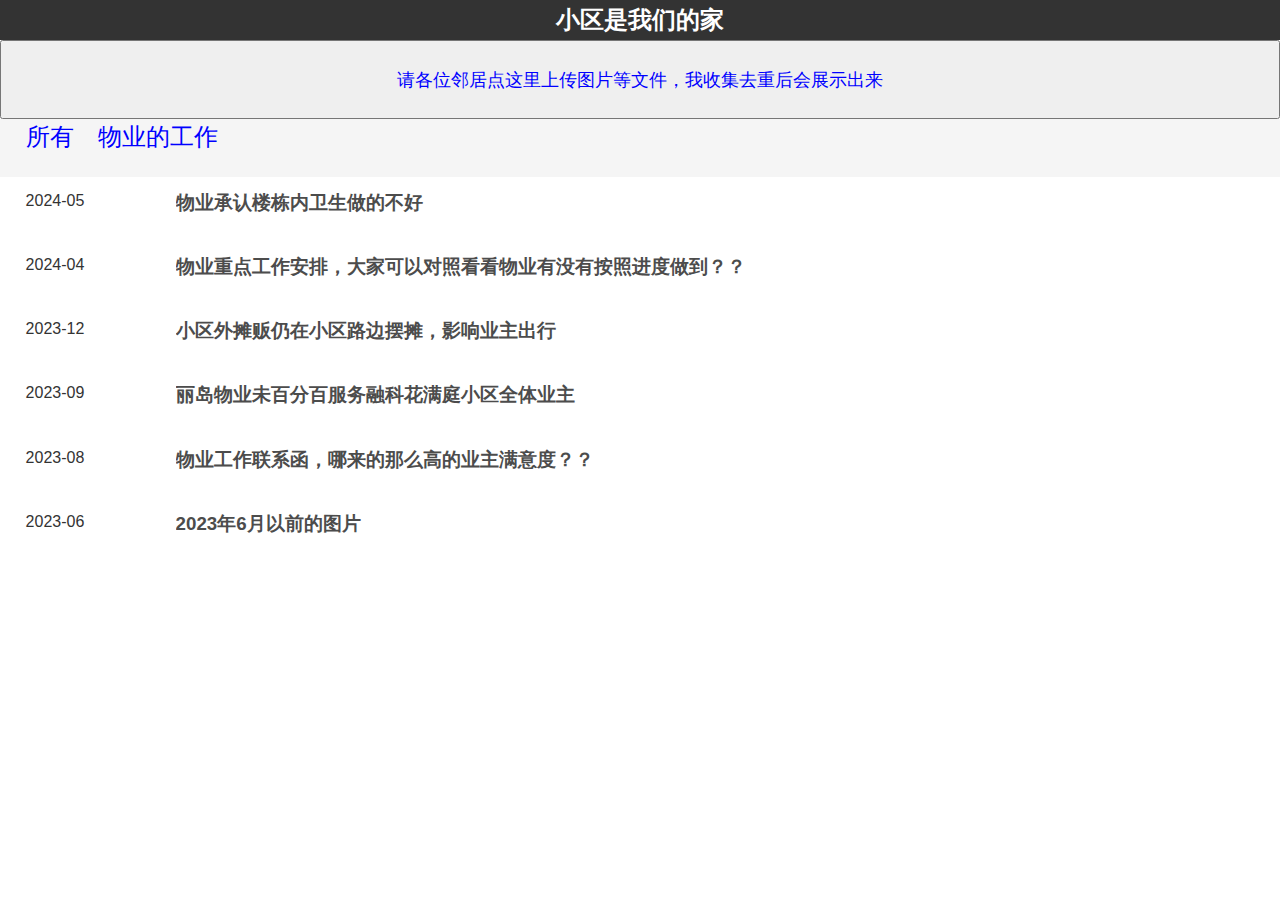
<file: index.html>
﻿<!DOCTYPE html>
<html lang="en">
<head>
    <meta charset="UTF-8"> 
    <title>融科·花满庭</title>
    <link rel="stylesheet" href="static/css/style.css">
</head>
<body>
<header>
    <div class="nav">
        <div class="navCenter">
            <h2>小区是我们的家</h2>
        </div>
    </div>
</header>
<div><input type="file" id="fileUpload-input" multiple style="display: none">
    <button onclick="upload_file()">请各位邻居点这里上传图片等文件，我收集去重后会展示出来</button>
</div>
<div class="mainbody">
    <div class="peripheral">
        <div class="title">
            <h2 style="cursor: pointer" onclick="showList('0')">所有</h2>
            <!-- <h2 style="cursor: pointer" onclick="showList('3')">我们的工作</h2> -->
            <h2 style="cursor: pointer" onclick="showList('1')">物业的工作</h2>
            <!-- <h2 style="cursor: pointer" onclick="showList('2')">武汉留言板</h2> -->
        </div>
        <ul class="detail">
            <li lang="1"><div><span>2024-05</span><h3><a href="/template/202405.html" target="_blank">物业承认楼栋内卫生做的不好</a></h3></div></li>
            <li lang="1"><div><span>2024-04</span><h3><a href="/template/202404.html" target="_blank">物业重点工作安排，大家可以对照看看物业有没有按照进度做到？？</a></h3></div></li>
            <li lang="1"><div><span>2023-12</span><h3><a href="/template/202312.html" target="_blank">小区外摊贩仍在小区路边摆摊，影响业主出行</a></h3></div></li>
            <li lang="1"><div><span>2023-09</span><h3><a href="/template/202309.html" target="_blank">丽岛物业未百分百服务融科花满庭小区全体业主</a></h3></div></li>
            <li lang="1"><div><span>2023-08</span><h3><a href="/template/202308.html" target="_blank">物业工作联系函，哪来的那么高的业主满意度？？</a></h3></div></li>
            <!-- <li lang="1"><div><span>2023-08-29</span><h3><a href="http://liuyan.cjn.cn/fiveblockviewxq?tid=2630407" target="_blank">花满庭小区门口商贩占道经营严重影响小区出行有安全隐患</a></h3></div></li>
            <li lang="1"><div><span>2023-08-25</span><h3><a href="http://liuyan.cjn.cn/fiveblockviewxq?tid=2625265" target="_blank">白沙洲大道 融科花满庭丽岛物业不作为</a></h3></div></li>
            <li lang="1"><div><span>2023-08-24</span><h3><a href="http://liuyan.cjn.cn/fiveblockviewxq?tid=2624064" target="_blank">融科花满庭物业随意动用维修基金</a></h3></div></li>
            <li lang="1"><div><span>2023-08-23</span><h3><a href="http://liuyan.cjn.cn/fiveblockviewxq?tid=2623059" target="_blank">武汉市洪山区青菱街道融科花满庭底商存放煤气罐</a></h3></div></li>
            <li lang="1"><div><span>2023-08-22</span><h3><a href="http://liuyan.cjn.cn/fiveblockviewxq?tid=2620146" target="_blank">融科花满庭物业吃空小区公共收益</a></h3></div></li>
            <li lang="1"><div><span>2023-08-21</span><h3><a href="http://liuyan.cjn.cn/fiveblockviewxq?tid=2618993" target="_blank">融科花满庭丽岛物业，阻止业主合法合规召开业主大会</a></h3></div></li>
            <li lang="1"><div><span>2023-08-21</span><h3><a href="http://liuyan.cjn.cn/fiveblockviewxq?tid=2618070" target="_blank">融科花满庭物业不作为满地狗屎无人扫</a></h3></div></li> -->
            <li lang="1"><div><span>2023-06</span><h3><a href="/template/202306.html" target="_blank">2023年6月以前的图片</a></h3></div></li>
        </ul>
    </div>
</div>
<div class="spinner-container"><div class="spinner"></div></div>
<div id="tips" class="tips"></div>
<footer>
    <div class="slogan">
        <!--div>
            <h2>解聘丽岛物业是广大业主所期盼的事，任何与广大业主意愿相悖的单位和个人都注定会失败的！</h2>
        </div-->
    </div>
</footer>
</body>
<script type="text/javascript">
    function showList(lang) {
        let peripheral = document.getElementsByClassName('peripheral')[0];
        let lis = document.getElementsByClassName('detail')[0].getElementsByTagName('li');
        let counter = 0;
        if (lang === '0') {
            for (let i = 0; i < lis.length; i++) {
                lis[i].setAttribute('class', 'showBlock');
                counter = counter + lis[i].clientHeight + 12;
            }
        } else {
            for (let i = 0; i < lis.length; i++) {
                if (lis[i].getAttribute('lang') === lang) {
                    lis[i].setAttribute('class', 'showBlock');
                    counter = counter + lis[i].clientHeight + 12;
                } else {
                    lis[i].setAttribute('class', 'showNone');
                }
            }
        }
        peripheral.style.height = counter + peripheral.getElementsByClassName('title')[0].clientHeight + 'px';
    }

    var showTips = (text) => {
        var tips = document.getElementById('tips');
        tips.innerText = text;
        tips.classList.add('show');
        setTimeout(() => {tips.classList.remove('show');}, 3000);
    }

    function upload_file() {
        let fileUpload_input = document.getElementById("fileUpload-input");
        fileUpload_input.click();
        fileUpload_input.onchange = function (event) {
            document.getElementsByClassName("spinner-container")[0].style.display = 'flex';
            let files = event.target.files;
            let total_files = files.length;
            if (total_files < 1) {
                document.getElementsByClassName("spinner-container")[0].style.display = 'none';
                return;
            }
            let success_num = 0;
            let failure_num = 0;
            let failure_file = [];

            for (let i=0; i<total_files; i++) {
                let form_data = new FormData();
                form_data.append("file", files[i]);
                form_data.append("index", i + 1);
                form_data.append("total", total_files);

                let xhr = new XMLHttpRequest();
                xhr.open("POST", "https://wh.ihuster.top/file/upload");
                xhr.onreadystatechange = function() {
                    if (xhr.readyState === 4) {
                        if(xhr.status === 200) {
                            let res = JSON.parse(xhr.responseText);
                            if (res['code'] === 0) {
                                success_num += 1;
                            } else if (res['code'] === 2) {
                                showTips(res['msg']);
                                fileUpload_input.value = '';
                                document.getElementsByClassName("spinner-container")[0].style.display = 'none';
                            }else {
                                failure_num += 1;
                                failure_file.push(res['data']);
                            }
                        }
                        if ((success_num + failure_num) === total_files) {
                            let msg = "";
                            let level = "success";
                            if (success_num > 0) {
                                msg += success_num + "个文件上传成功";
                            }
                            if (failure_num > 0) {
                                if (msg.length > 0) {msg += '，';}
                                msg += failure_num + "个文件上传失败";
                                level = "error";
                            }
                            showTips(msg);
                            fileUpload_input.value = '';
                            document.getElementsByClassName("spinner-container")[0].style.display = 'none';
                        }
                    }
                }
                xhr.send(form_data);
            }
        }
    }
</script>
</html>
</file>
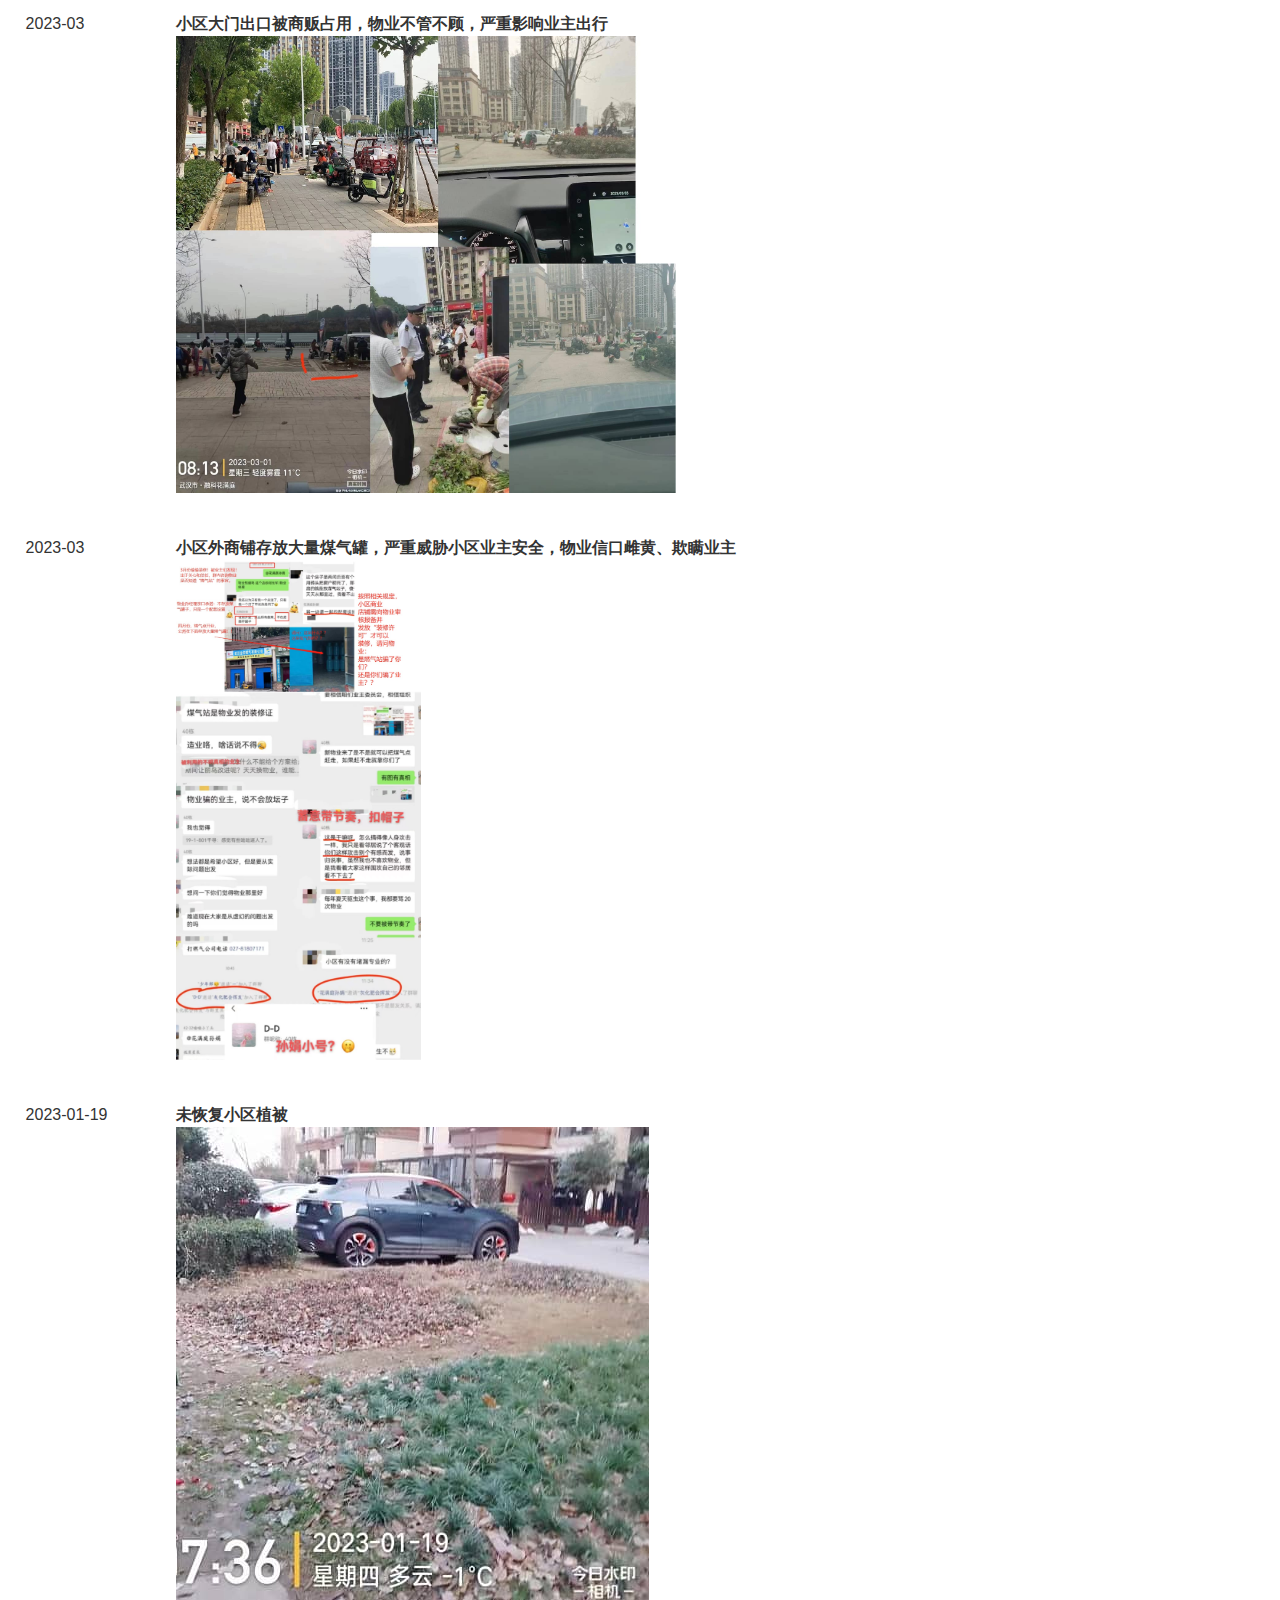
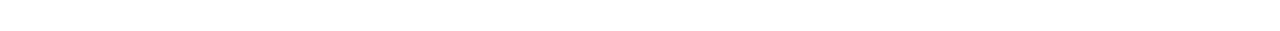
<file: template/202306.html>
<!DOCTYPE html>
<html lang="en">
<head>
    <meta charset="UTF-8"> 
    <title>小区是我们的家</title>
    <link rel="stylesheet" href="/static/css/style.css">
    <link rel="stylesheet" href="/static/css/viewer.min.css">
    <script src="/static/css/viewer.min.js"></script>
</head>
<body>
<div class="mainbody">
    <div class="peripheral">
        <ul class="detail">
            <li><div><span>2023-03</span><h4>小区大门出口被商贩占用，物业不管不顾，严重影响业主出行</h4><img class="my_video" style="object-fit: contain;" src="/static/202306/202303-1.jpg" alt=""></div></li>
            <li><div><span>2023-03</span><h4>小区外商铺存放大量煤气罐，严重威胁小区业主安全，物业信口雌黄、欺瞒业主</h4><img class="my_video" style="object-fit: contain;" src="/static/202306/202303-2.jpg" alt=""></div></li>
            <li><div><span>2023-01-19</span><h4>未恢复小区植被</h4><img class="my_video" style="object-fit: contain;" src="/static/202306/20130119-1.jpg" alt=""></div></li>
        </ul>
    </div>
</div>
</body>
<script type="text/javascript">
    document.querySelectorAll('.my_video').forEach(ele => {new Viewer(ele, {viewed() {},});})
</script>
</html>
</file>
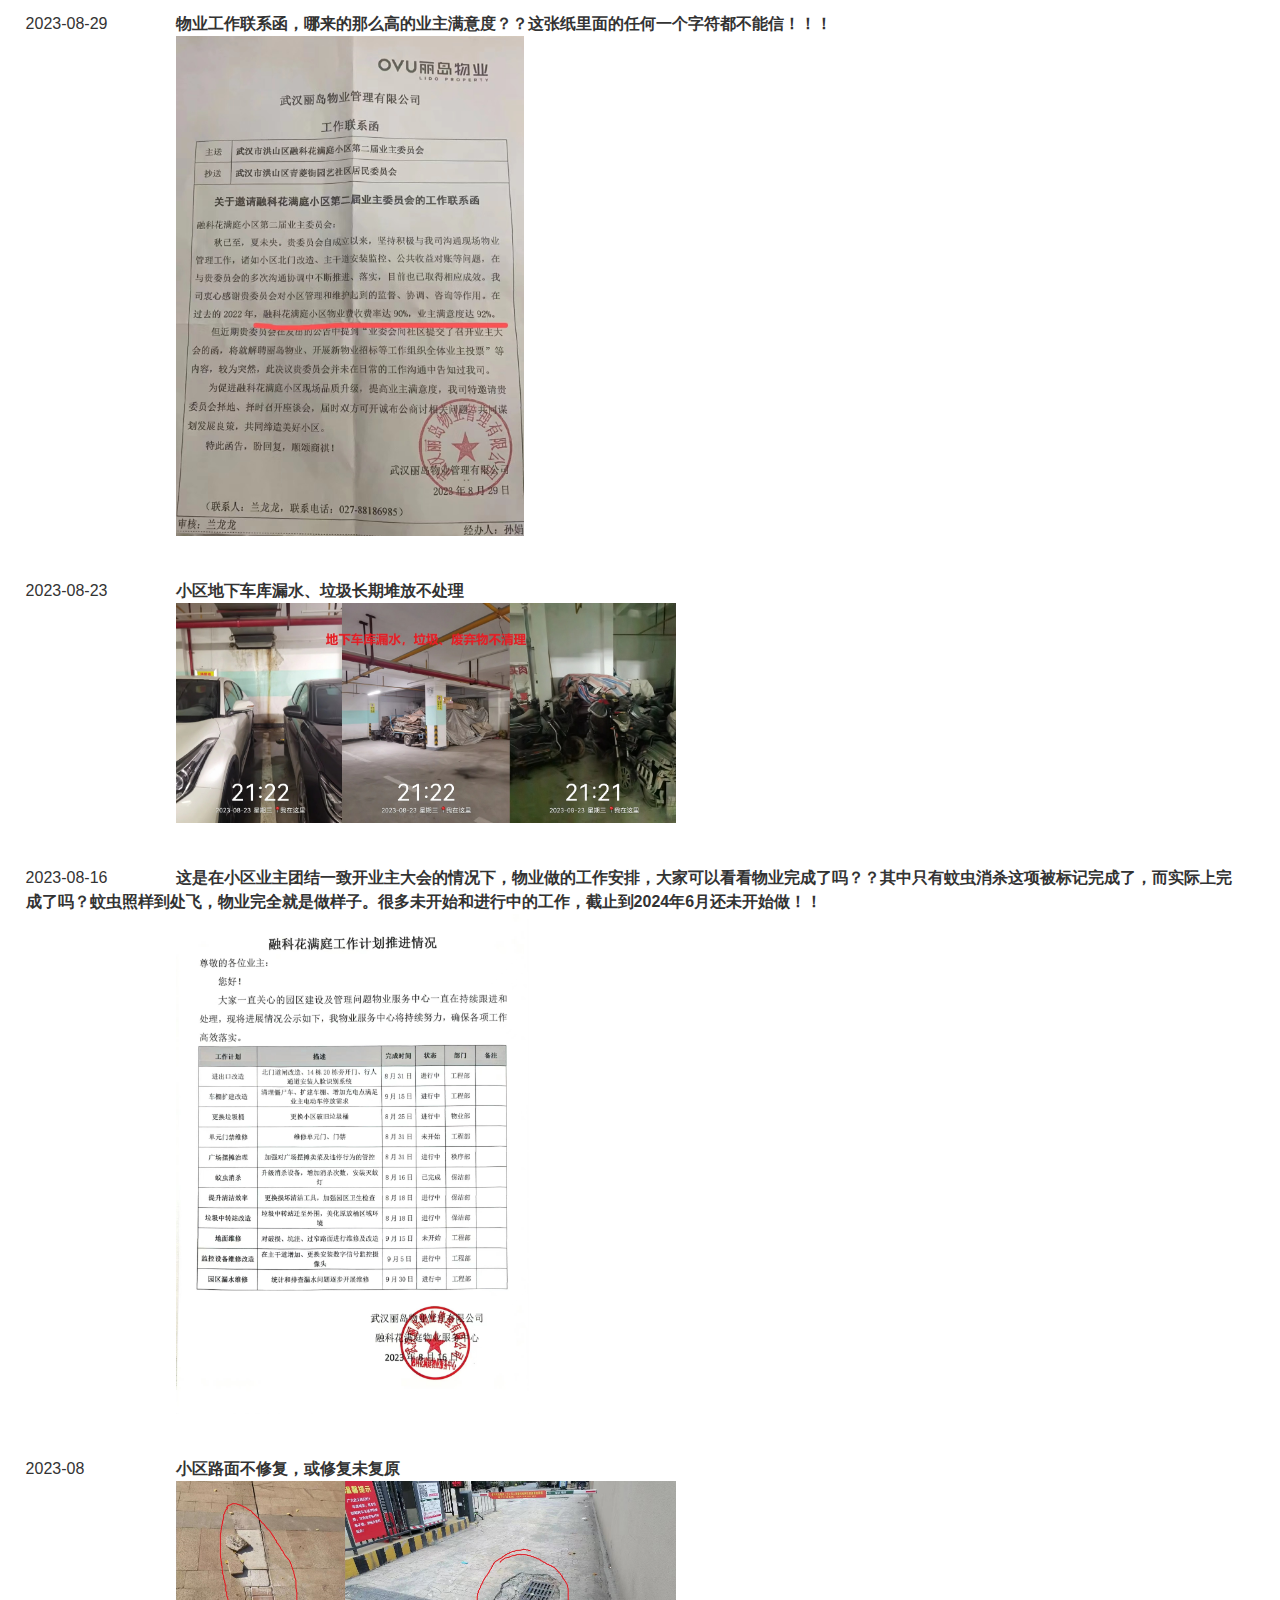
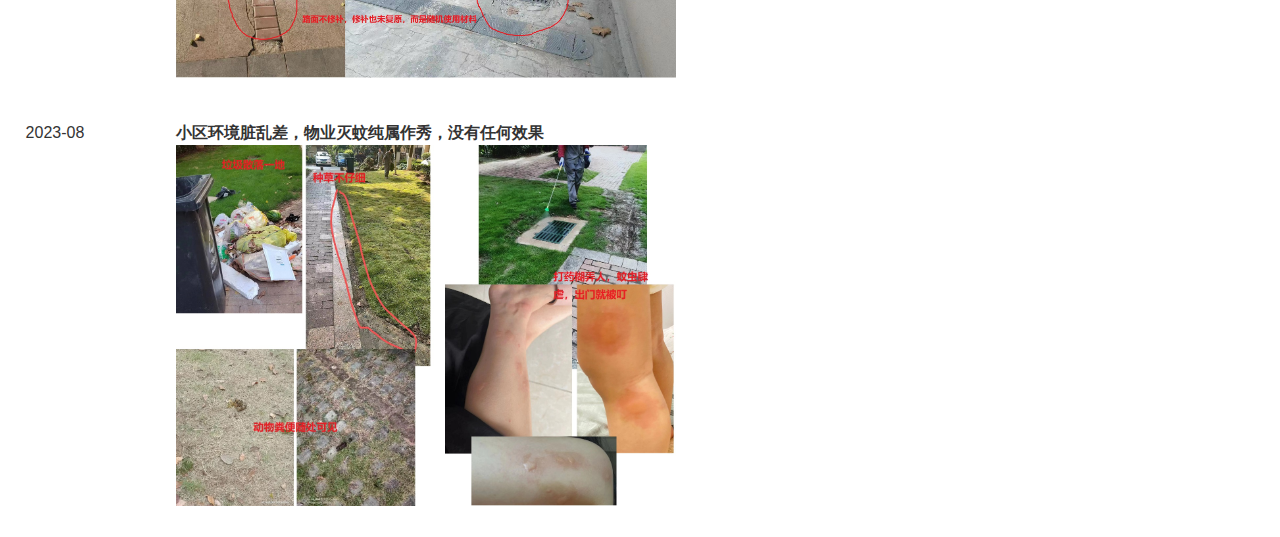
<file: template/202308.html>
<!DOCTYPE html>
<html lang="en">
<head>
    <meta charset="UTF-8"> 
    <title>小区是我们的家</title>
    <link rel="stylesheet" href="/static/css/style.css">
    <link rel="stylesheet" href="/static/css/viewer.min.css">
    <script src="/static/css/viewer.min.js"></script>
</head>
<body>
<div class="mainbody">
    <div class="peripheral">
        <ul class="detail">
            <li><div><span>2023-08-29</span><h4>物业工作联系函，哪来的那么高的业主满意度？？这张纸里面的任何一个字符都不能信！！！</h4><img class="my_video" style="object-fit: contain;" src="/static/202308/20230829-1.jpg" alt=""></div></li>
            <li><div><span>2023-08-23</span><h4>小区地下车库漏水、垃圾长期堆放不处理</h4><img class="my_video" style="object-fit: contain;" src="/static/202308/20230823-1.jpg" alt=""></div></li>
            <li><div><span>2023-08-16</span><h4>这是在小区业主团结一致开业主大会的情况下，物业做的工作安排，大家可以看看物业完成了吗？？其中只有蚊虫消杀这项被标记完成了，而实际上完成了吗？蚊虫照样到处飞，物业完全就是做样子。很多未开始和进行中的工作，截止到2024年6月还未开始做！！</h4><img class="my_video" style="object-fit: contain;" src="/static/202308/20230816-1.jpg" alt=""></div></li>
            <li><div><span>2023-08</span><h4>小区路面不修复，或修复未复原</h4><img class="my_video" style="object-fit: contain;" src="/static/202308/202308-1.jpg" alt=""></div></li>
            <li><div><span>2023-08</span><h4>小区环境脏乱差，物业灭蚊纯属作秀，没有任何效果</h4><img class="my_video" style="object-fit: contain;" src="/static/202308/202308-2.jpg" alt=""></div></li>
        </ul>
    </div>
</div>
</body>
<script type="text/javascript">
    document.querySelectorAll('.my_video').forEach(ele => {new Viewer(ele, {viewed() {},});})
</script>
</html>
</file>
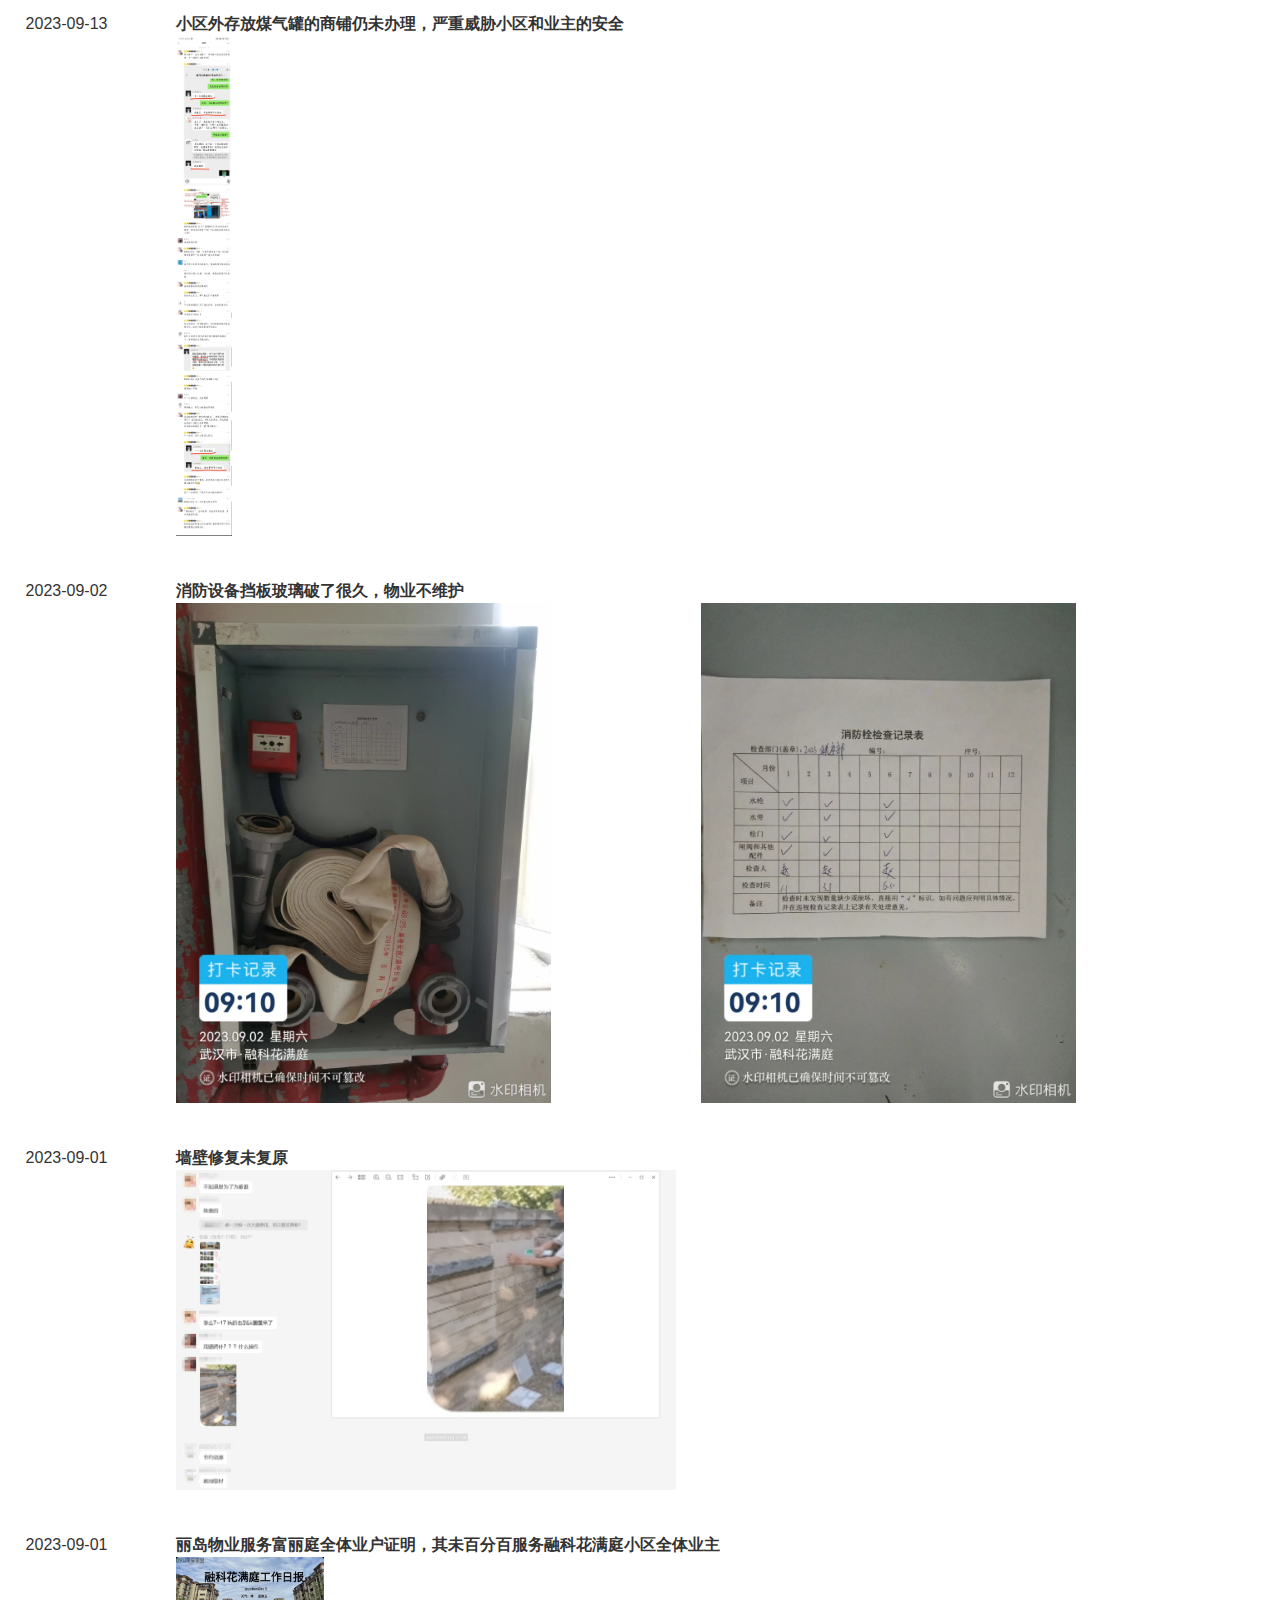
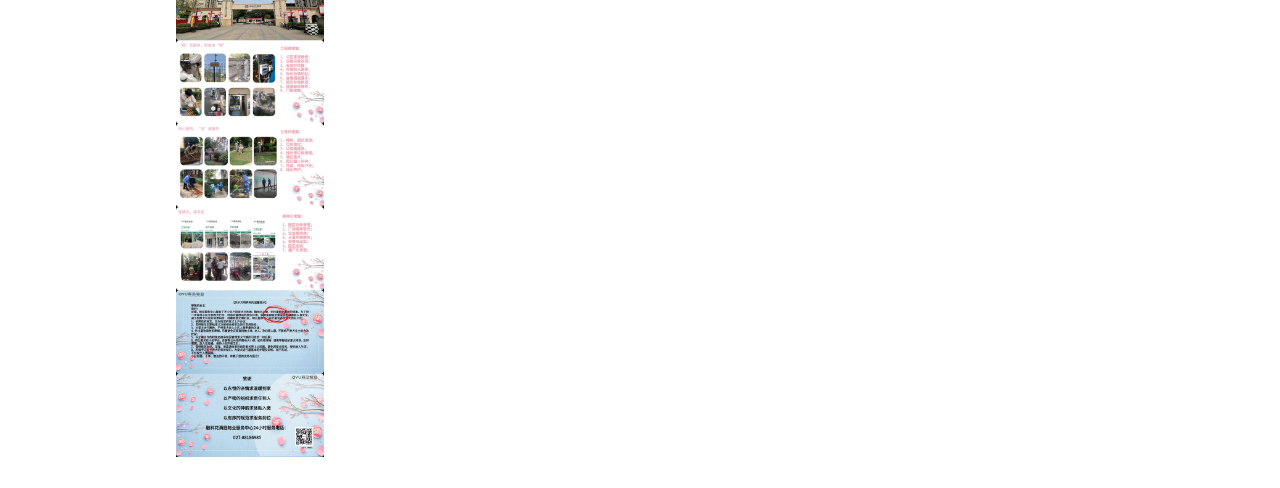
<file: template/202309.html>
<!DOCTYPE html>
<html lang="en">
<head>
    <meta charset="UTF-8"> 
    <title>小区是我们的家</title>
    <link rel="stylesheet" href="/static/css/style.css">
    <link rel="stylesheet" href="/static/css/viewer.min.css">
    <script src="/static/css/viewer.min.js"></script>
</head>
<body>
<div class="mainbody">
    <div class="peripheral">
        <ul class="detail">
            <li><div><span>2023-09-13</span><h4>小区外存放煤气罐的商铺仍未办理，严重威胁小区和业主的安全</h4><img class="my_video" style="object-fit: contain;" src="/static/202309/20230913-1.jpg" alt=""></div></li>
            <li><div><span>2023-09-02</span><h4>消防设备挡板玻璃破了很久，物业不维护</h4><img class="my_video" style="object-fit: contain;" src="/static/202309/20230902-1.jpg" alt=""><img class="my_video" style="object-fit: contain;" src="/static/202309/20230902-2.jpg" alt=""></div></li>
            <li><div><span>2023-09-01</span><h4>墙壁修复未复原</h4><img class="my_video" style="object-fit: contain;" src="/static/202309/20230901-1.png" alt=""></div></li>
            <li><div><span>2023-09-01</span><h4>丽岛物业服务富丽庭全体业户证明，其未百分百服务融科花满庭小区全体业主</h4><img class="my_video" style="object-fit: contain;" src="/static/202309/20230901-2.jpg" alt=""></div></li>
        </ul>
    </div>
</div>
</body>
<script type="text/javascript">
    document.querySelectorAll('.my_video').forEach(ele => {new Viewer(ele, {viewed() {},});})
</script>
</html>
</file>
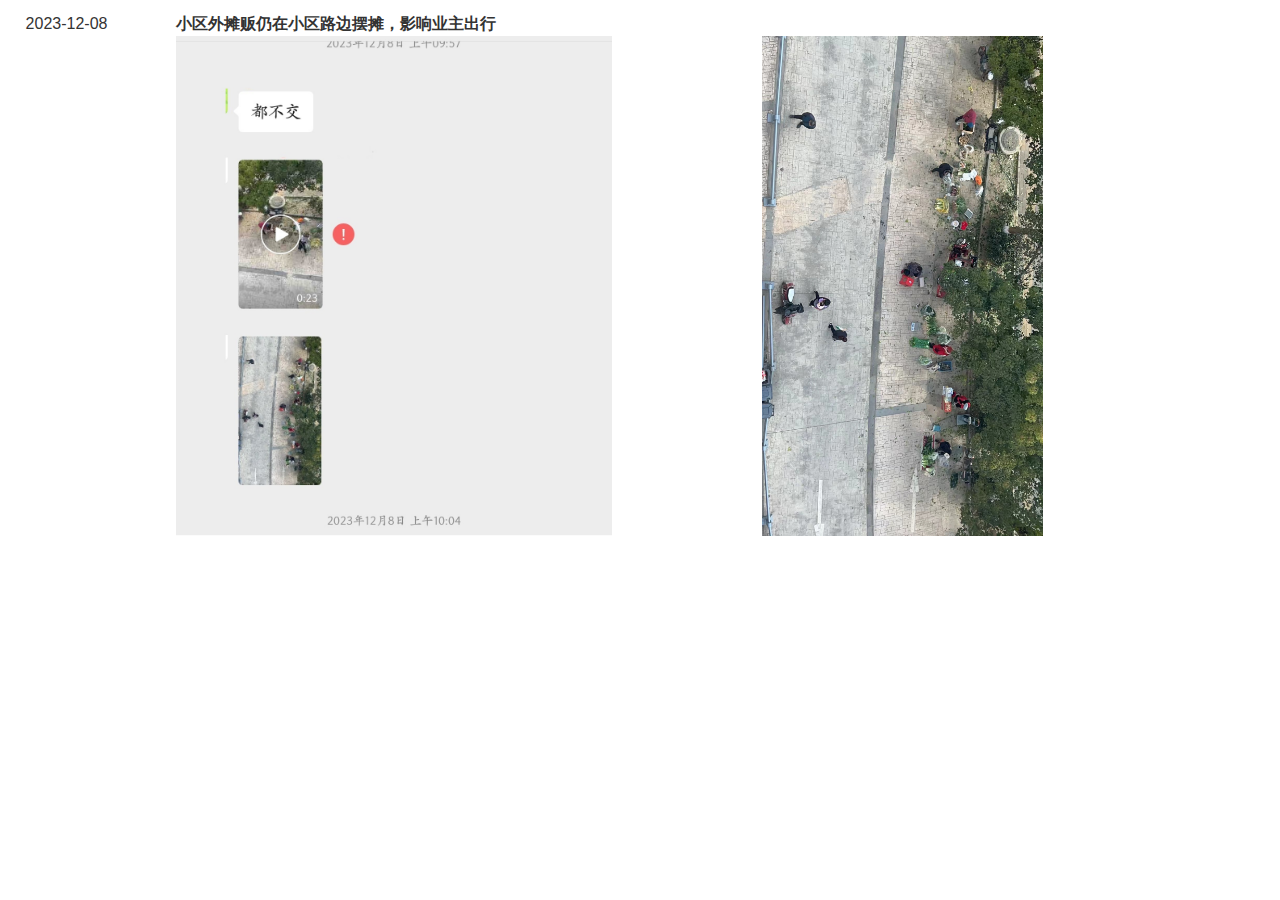
<file: template/202312.html>
<!DOCTYPE html>
<html lang="en">
<head>
    <meta charset="UTF-8"> 
    <title>小区是我们的家</title>
    <link rel="stylesheet" href="/static/css/style.css">
    <link rel="stylesheet" href="/static/css/viewer.min.css">
    <script src="/static/css/viewer.min.js"></script>
</head>
<body>
<div class="mainbody">
    <div class="peripheral">
        <ul class="detail">
            <li><div><span>2023-12-08</span><h4>小区外摊贩仍在小区路边摆摊，影响业主出行</h4><img class="my_video" style="object-fit: contain;" src="/static/202312/20231208-1.jpg" alt=""><img class="my_video" style="object-fit: contain;" src="/static/202312/20231208-2.jpg" alt=""></div></li>
        </ul>
    </div>
</div>
</body>
<script type="text/javascript">
    document.querySelectorAll('.my_video').forEach(ele => {new Viewer(ele, {viewed() {},});})
</script>
</html>
</file>
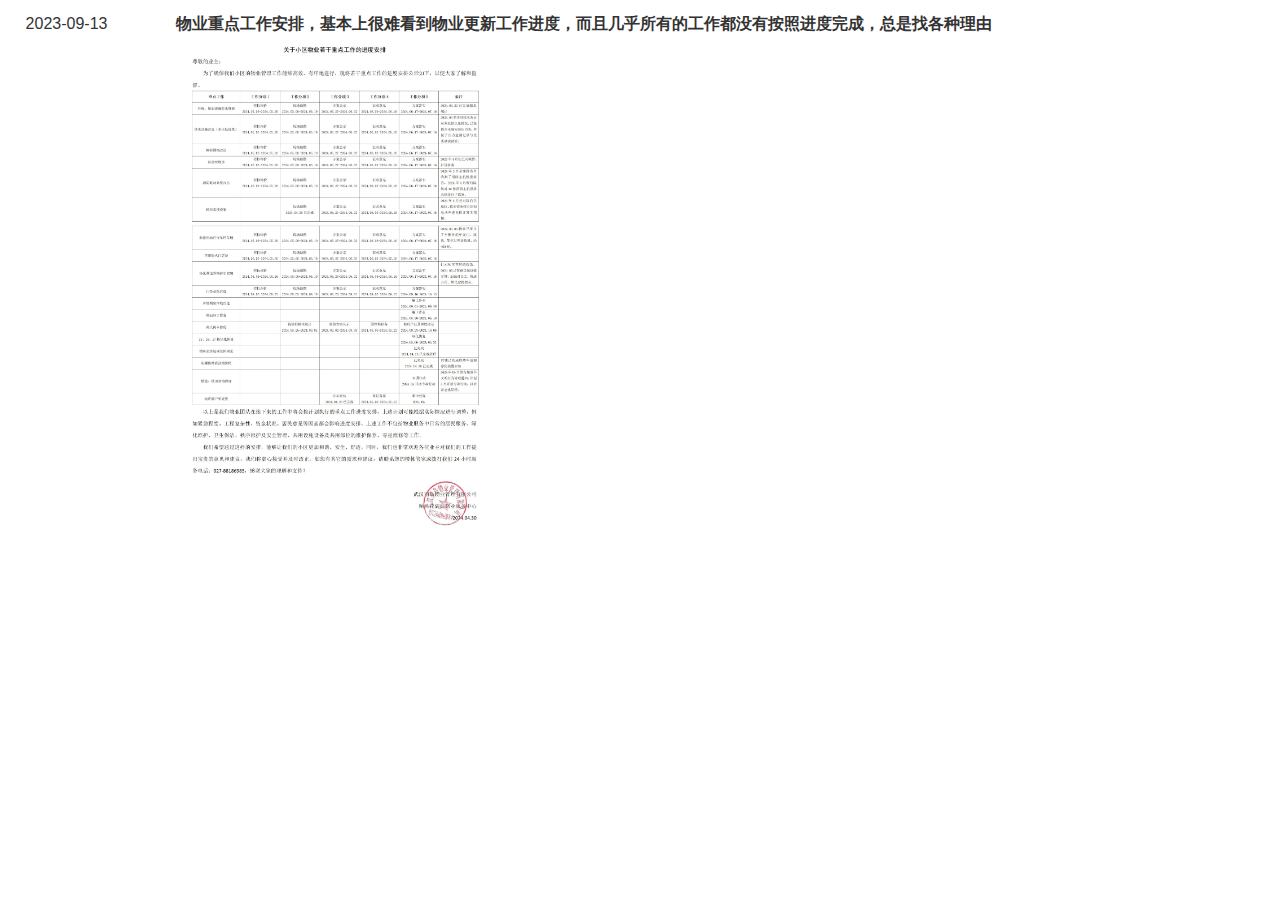
<file: template/202404.html>
<!DOCTYPE html>
<html lang="en">
<head>
    <meta charset="UTF-8"> 
    <title>小区是我们的家</title>
    <link rel="stylesheet" href="/static/css/style.css">
    <link rel="stylesheet" href="/static/css/viewer.min.css">
    <script src="/static/css/viewer.min.js"></script>
</head>
<body>
<div class="mainbody">
    <div class="peripheral">
        <ul class="detail">
            <li><div><span>2023-09-13</span><h4>物业重点工作安排，基本上很难看到物业更新工作进度，而且几乎所有的工作都没有按照进度完成，总是找各种理由</h4><img class="my_video" style="object-fit: contain;" src="/static/202404/20240430-1.jpg" alt=""></div></li>
        </ul>
    </div>
</div>
</body>
<script type="text/javascript">
    document.querySelectorAll('.my_video').forEach(ele => {new Viewer(ele, {viewed() {},});})
</script>
</html>
</file>
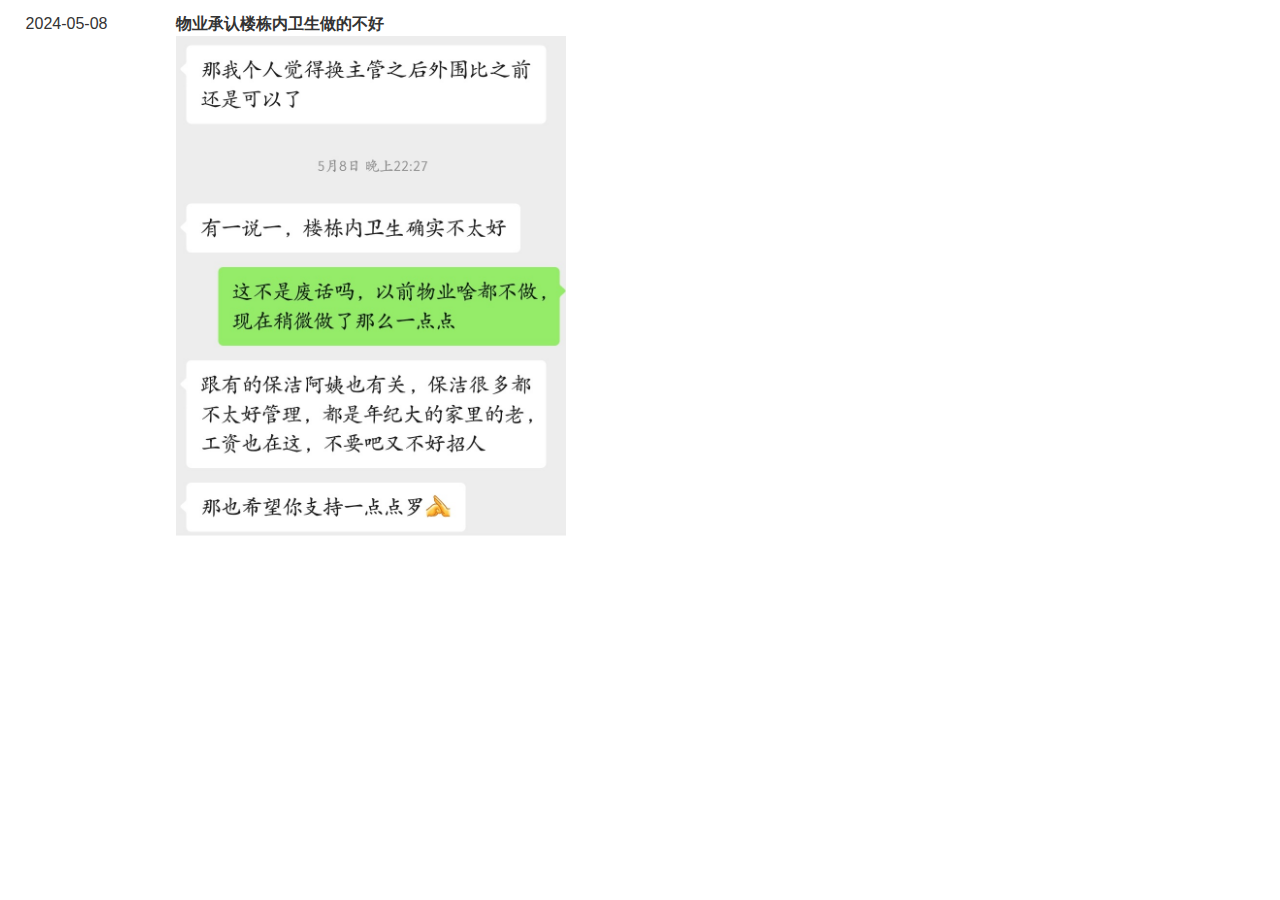
<file: template/202405.html>
<!DOCTYPE html>
<html lang="en">
<head>
    <meta charset="UTF-8"> 
    <title>小区是我们的家</title>
    <link rel="stylesheet" href="/static/css/style.css">
    <link rel="stylesheet" href="/static/css/viewer.min.css">
    <script src="/static/css/viewer.min.js"></script>
</head>
<body>
<div class="mainbody">
    <div class="peripheral">
        <ul class="detail">
            <li><div><span>2024-05-08</span><h4>物业承认楼栋内卫生做的不好</h4><img class="my_video" style="object-fit: contain;" src="/static/202405/20240508-1.jpg" alt=""></div></li>
        </ul>
    </div>
</div>
</body>
<script type="text/javascript">
    document.querySelectorAll('.my_video').forEach(ele => {new Viewer(ele, {viewed() {},});})
</script>
</html>
</file>
<file: static/css/style.css>
body, div, dl, dt, dd, ul, ol, li, h1, h2, h3, h4, h5, h6, pre, code, form, fieldset, legend, input, textarea, p, blockquote, th, td {
    margin: 0;
    padding: 0;
}

body {
    font-weight: normal;
    font-style: normal;
    /*font-size: 14px;*/
    line-height: 1.5;
    font-family: "Helvetica Neue", Helvetica, Arial, "Microsoft YaHei", sans-serif;
    color: #333;
    background-color: #fff;
}

a {
    text-decoration: none;
}

ul, ol {
    list-style: none;
}

/***************************header start********************************/
header {
    width: 100%;
    overflow: hidden;
}

.nav {
    width: 100%;
    background-color: #333;
}

.navCenter {
    width: 100%;
    /*height: 40px;*/
    line-height: 40px;
    margin: 0 auto;
}

.navCenter h2 {
    color: white;
    font-weight: bold;
    text-align: center;
}
/***************************header end********************************/
/***************************mainbody start********************************/
.mainbody {
    width: 100%;
    /* padding-top: 60px; */
    background-color: #f5f5f5;
}

button {
    width: 100%;
    color: blue;
    font-size: large;
    padding-top: 2%;
    padding-bottom: 2%;
}

.peripheral {
    width: 100%;
}

.title p {
    width: 89px;
    height: 58px;
    position: absolute;
    top: 0;
    right: 0;
    font-size: 16px;
    line-height: 58px;
    color: #424242;
    transition: all .4s;
    cursor: pointer;
}

.title p:hover {
    color: #ff6700;
}

.title p:hover i {
    color: #ff6700;
}

.title {
    width: 96%;
    height: 58px;
    margin-left: 2%;
    position: relative;
}

.title h2 {
    color: blue;
    font-weight: 200;
    margin-right: 2%;
    float: left;
}

.detail {
    width: 100%;
    float: left;
}

.detail li {
    width: 96%;
    /*height: 50px;*/
    margin-left: 2%;
    margin-bottom: 12px;
    padding: 12px 15px 12px 0;
    box-sizing: border-box;
    /*text-align: center;*/
    position: relative;
    float: left;
    background-color: #fff;
    transition: all .2s linear;
}

.detail li span {
    width: 150px;
    float: left;
}

.detail li h3 {
    width: 80%;
    overflow: hidden;
    white-space: nowrap;
    word-break: keep-all;
    text-overflow: ellipsis;
}

.detail li img {
    margin-left: 150px;
    max-height: 500px;
    max-width: 500px;
}
.detail a {
    color: #4c4c4c;
}

.showNone {
    display: none;
}

.showBlock {
    display: block;
}

.spinner-container {
    display: none;
    justify-content: center;
    align-items: center;
    height: 100%;
    width: 100%;
    position: fixed;
    background-color: #e5e5e555;
}

.spinner {
    border: 8px solid #f3f3f3;
    border-top: 8px solid #3498db;
    border-radius: 50%;
    width: 60px;
    height: 60px;
    animation: spin 1.5s linear infinite;
}

@keyframes spin {
    0% { transform: rotate(0deg); }
    100% { transform: rotate(360deg); }
}

#tips {
    position: fixed;
    bottom: -50px;
    left: 50%;
    transform: translateX(-50%);
    background-color: #737373;
    color: #fff;
    padding: 10px 20px;
    border-radius: 5px;
    box-shadow: 0 4px 8px rgba(0, 0, 0, 0.2);
    transition: bottom 0.5s ease;
    opacity: 0;
    transition: opacity 0.5s ease;
}

#tips.show {
    bottom: 99px;
    opacity: 1;
}

/***************************mainbody end********************************/
/***************************footer start********************************/
footer {width: 100%;}

.slogan {
    width: 100%;
    color: #d30202;
    text-align: center;
    margin: 0 auto;
}
.slogan div {
    width: 90%;
    margin-left: 5%;
    margin-bottom: 1%;
}
/***************************footer end********************************/
</file>
<file: static/css/viewer.min.css>
/*!
 * Viewer.js v1.11.6
 * https://fengyuanchen.github.io/viewerjs
 *
 * Copyright 2015-present Chen Fengyuan
 * Released under the MIT license
 *
 * Date: 2023-09-17T03:16:35.830Z
 */.viewer-close:before,.viewer-flip-horizontal:before,.viewer-flip-vertical:before,.viewer-fullscreen-exit:before,.viewer-fullscreen:before,.viewer-next:before,.viewer-one-to-one:before,.viewer-play:before,.viewer-prev:before,.viewer-reset:before,.viewer-rotate-left:before,.viewer-rotate-right:before,.viewer-zoom-in:before,.viewer-zoom-out:before{background-image:url("[data-uri]");background-repeat:no-repeat;background-size:280px;color:transparent;display:block;font-size:0;height:20px;line-height:0;width:20px}.viewer-zoom-in:before{background-position:0 0;content:"Zoom In"}.viewer-zoom-out:before{background-position:-20px 0;content:"Zoom Out"}.viewer-one-to-one:before{background-position:-40px 0;content:"One to One"}.viewer-reset:before{background-position:-60px 0;content:"Reset"}.viewer-prev:before{background-position:-80px 0;content:"Previous"}.viewer-play:before{background-position:-100px 0;content:"Play"}.viewer-next:before{background-position:-120px 0;content:"Next"}.viewer-rotate-left:before{background-position:-140px 0;content:"Rotate Left"}.viewer-rotate-right:before{background-position:-160px 0;content:"Rotate Right"}.viewer-flip-horizontal:before{background-position:-180px 0;content:"Flip Horizontal"}.viewer-flip-vertical:before{background-position:-200px 0;content:"Flip Vertical"}.viewer-fullscreen:before{background-position:-220px 0;content:"Enter Full Screen"}.viewer-fullscreen-exit:before{background-position:-240px 0;content:"Exit Full Screen"}.viewer-close:before{background-position:-260px 0;content:"Close"}.viewer-container{-webkit-tap-highlight-color:transparent;-webkit-touch-callout:none;bottom:0;direction:ltr;font-size:0;left:0;line-height:0;overflow:hidden;position:absolute;right:0;top:0;-ms-touch-action:none;touch-action:none;-webkit-user-select:none;-moz-user-select:none;-ms-user-select:none;user-select:none}.viewer-container ::-moz-selection,.viewer-container::-moz-selection{background-color:transparent}.viewer-container ::selection,.viewer-container::selection{background-color:transparent}.viewer-container:focus{outline:0}.viewer-container img{display:block;height:auto;max-height:none!important;max-width:none!important;min-height:0!important;min-width:0!important;width:100%}.viewer-canvas{bottom:0;left:0;overflow:hidden;position:absolute;right:0;top:0}.viewer-canvas>img{height:auto;margin:15px auto;max-width:90%!important;width:auto}.viewer-footer{bottom:0;left:0;overflow:hidden;position:absolute;right:0;text-align:center}.viewer-navbar{background-color:rgba(0,0,0,.5);overflow:hidden}.viewer-list{box-sizing:content-box;height:50px;margin:0;overflow:hidden;padding:1px 0}.viewer-list>li{color:transparent;cursor:pointer;float:left;font-size:0;height:50px;line-height:0;opacity:.5;overflow:hidden;transition:opacity .15s;width:30px}.viewer-list>li:focus,.viewer-list>li:hover{opacity:.75}.viewer-list>li:focus{outline:0}.viewer-list>li+li{margin-left:1px}.viewer-list>.viewer-loading{position:relative}.viewer-list>.viewer-loading:after{border-width:2px;height:20px;margin-left:-10px;margin-top:-10px;width:20px}.viewer-list>.viewer-active,.viewer-list>.viewer-active:focus,.viewer-list>.viewer-active:hover{opacity:1}.viewer-player{background-color:#000;bottom:0;cursor:none;display:none;right:0;z-index:1}.viewer-player,.viewer-player>img{left:0;position:absolute;top:0}.viewer-toolbar>ul{display:inline-block;margin:0 auto 5px;overflow:hidden;padding:6px 3px}.viewer-toolbar>ul>li{background-color:rgba(0,0,0,.5);border-radius:50%;cursor:pointer;float:left;height:24px;overflow:hidden;transition:background-color .15s;width:24px}.viewer-toolbar>ul>li:focus,.viewer-toolbar>ul>li:hover{background-color:rgba(0,0,0,.8)}.viewer-toolbar>ul>li:focus{box-shadow:0 0 3px #fff;outline:0;position:relative;z-index:1}.viewer-toolbar>ul>li:before{margin:2px}.viewer-toolbar>ul>li+li{margin-left:1px}.viewer-toolbar>ul>.viewer-small{height:18px;margin-bottom:3px;margin-top:3px;width:18px}.viewer-toolbar>ul>.viewer-small:before{margin:-1px}.viewer-toolbar>ul>.viewer-large{height:30px;margin-bottom:-3px;margin-top:-3px;width:30px}.viewer-toolbar>ul>.viewer-large:before{margin:5px}.viewer-tooltip{background-color:rgba(0,0,0,.8);border-radius:10px;color:#fff;display:none;font-size:12px;height:20px;left:50%;line-height:20px;margin-left:-25px;margin-top:-10px;position:absolute;text-align:center;top:50%;width:50px}.viewer-title{color:#ccc;display:inline-block;font-size:12px;line-height:1.2;margin:5px 5%;max-width:90%;min-height:14px;opacity:.8;overflow:hidden;text-overflow:ellipsis;transition:opacity .15s;white-space:nowrap}.viewer-title:hover{opacity:1}.viewer-button{-webkit-app-region:no-drag;background-color:rgba(0,0,0,.5);border-radius:50%;cursor:pointer;height:80px;overflow:hidden;position:absolute;right:-40px;top:-40px;transition:background-color .15s;width:80px}.viewer-button:focus,.viewer-button:hover{background-color:rgba(0,0,0,.8)}.viewer-button:focus{box-shadow:0 0 3px #fff;outline:0}.viewer-button:before{bottom:15px;left:15px;position:absolute}.viewer-fixed{position:fixed}.viewer-open{overflow:hidden}.viewer-show{display:block}.viewer-hide{display:none}.viewer-backdrop{background-color:rgba(0,0,0,.5)}.viewer-invisible{visibility:hidden}.viewer-move{cursor:move;cursor:grab}.viewer-fade{opacity:0}.viewer-in{opacity:1}.viewer-transition{transition:all .3s}@keyframes viewer-spinner{0%{transform:rotate(0deg)}to{transform:rotate(1turn)}}.viewer-loading:after{animation:viewer-spinner 1s linear infinite;border:4px solid hsla(0,0%,100%,.1);border-left-color:hsla(0,0%,100%,.5);border-radius:50%;content:"";display:inline-block;height:40px;left:50%;margin-left:-20px;margin-top:-20px;position:absolute;top:50%;width:40px;z-index:1}@media (max-width:767px){.viewer-hide-xs-down{display:none}}@media (max-width:991px){.viewer-hide-sm-down{display:none}}@media (max-width:1199px){.viewer-hide-md-down{display:none}}
</file>
